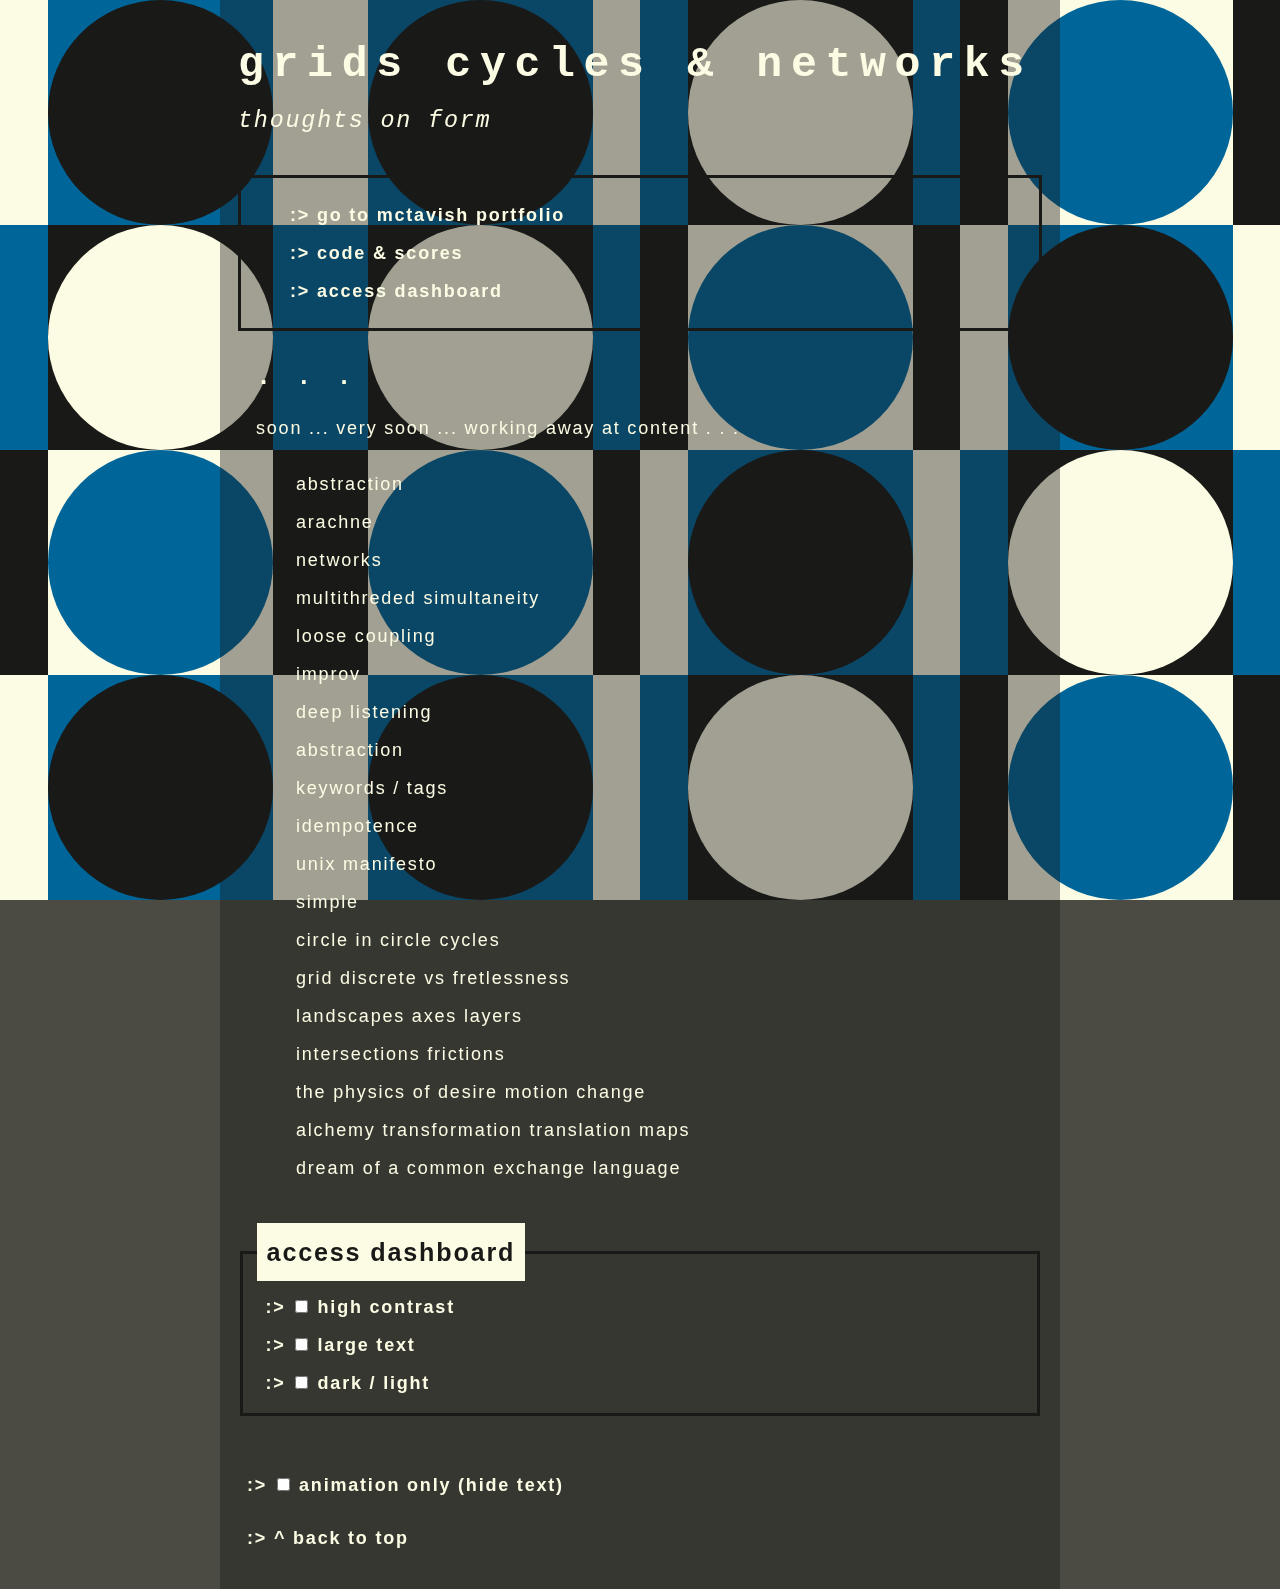
<file: index.html>
<!DOCTYPE html>
<html lang="en">
<head>
	<title>grids cycles networks</title>
	<meta charset="utf-8"/>
	<meta name="viewport" content="width=device-width, initial-scale=1"/>
	<meta name="description" content="mctavish ::: grids cycles networks" />
	<meta name="keywords" content="mctavish net.art grids grid forms form structure scores network cycle generative algorithmic code electronic literature" />
	<meta name="author" content="kathy mctavish">
	<link rel="apple-touch-icon" sizes="180x180" href="/apple-touch-icon.png">
	<link rel="icon" type="image/png" sizes="32x32" href="/favicon-32x32.png">
	<link rel="icon" type="image/png" sizes="16x16" href="/favicon-16x16.png">
	<link rel="manifest" href="/manifest.json">
	<script type="application/ld+json">
		{
			"@context": "http://schema.org",
			"@type": "WebPage",
			"name": "grids cycles networks ::: home",
			"breadcrumb": "grids cycles networks",
          		"url": "http://www.gridcycles.work/index.html",
			"description": "notes on form",
			"datePublished": "2021-03-01",
          		"image": "https://www.mctavish.io/apple-touch-icon.png",
			"author": "https://mctavish.io",
			"license": "http://creativecommons.org/licenses/by-nc-sa/3.0/us/deed.en_US"
		}
	</script>
	<link rel="stylesheet" href="/css/gridcycles.css"/>
	<style>
		.grid_absolute_4x4_rect > div.griditem:nth-child(3n) {
			background-color: var(--warmblack);
		}
		.grid_absolute_4x4_rect > div.griditem:nth-child(3n+1) {
			background-color: var(--warmwhite);
		}
		.grid_absolute_4x4_rect  > div.griditem:nth-child(3n+2) {
			background-color: var(--blue);
		}
		.grid_absolute_4x4_circle > div.griditem:nth-child(3n+1) {
			background-color: var(--warmblack);
		}
		.grid_absolute_4x4_circle > div.griditem:nth-child(3n+2) {
			background-color: var(--warmwhite);
		}
		.grid_absolute_4x4_circle  > div.griditem:nth-child(3n) {
			background-color: var(--blue);
		}
		.grid_absolute_4x4_square > div.griditem:nth-child(3n+2) {
			background-color: var(--warmblack);
		}
		.grid_absolute_4x4_square > div.griditem:nth-child(3n) {
			background-color: var(--warmwhite);
		}
		.grid_absolute_4x4_square  > div.griditem:nth-child(3n+1) {
			background-color: var(--blue);
		}
		
		.tcontainer {
			width:100%;
			overflow: hidden;
		}
		.tickerwrap {
			width:100%;
			padding-left:100%;
			/*background-color: var(--warmgray);*/
		}
		@keyframes tickerleft {
			0% { transform: translate3d(0,0,0); }
			100% { transform: translate3d(-200%,0,0); }
		}
		@keyframes tickerright {
			0% { transform: translate3d(0,0,0); }
			100% { transform: translate3d(200%,0,0); }
		}
		.tickermove {
			display: inline-block;
			white-space: nowrap;
			padding-right:100%;
			animation-iteration-count: infinite;
			animation-timing-function: linear;
			animation-name: tickerleft;
			animation-duration: 10s;
			animation-direction: alternate;
			color: var(--warmwhite);
		}
		.tickermove:hover {
			animation-play-state: paused;
		}
		.tickermove:nth-child(4n+1) {
			animation-delay: 4s;
			color: var(--blue);
		}
		.tickermove:nth-child(4n+2) {
			animation-delay: 8s;
			color: var(--warmwhite);
		}
		.tickermove:nth-child(4n+3) {
			animation-delay: 12s;
			color: var(--blue);
		}
		.tickeritem {
			display: inline-block;
			font-size: 40vh;
			padding: 0 2rem;
		}
		body {
			transition: background-color 800ms linear;
		}
	</style>
	
</head>
<body id="top" >

<div id="divframe" aria-hidden="true">
<div id="canvas0" class="grid_absolute_4x4_rect" aria-hidden="true">
	<div id="l0r0c0" class="griditem"></div><div id="l0r0c1" class="griditem"></div><div id="l0r0c2" class="griditem"></div><div id="l0r0c3" class="griditem"></div>
	<div id="l0r1c0" class="griditem"></div><div id="l0r1c1" class="griditem"></div><div id="l0r1c2" class="griditem"></div><div id="l0r1c3" class="griditem"></div>
	<div id="l0r2c0" class="griditem"></div><div id="l0r2c1" class="griditem"></div><div id="l0r2c2" class="griditem"></div><div id="l0r2c3" class="griditem"></div>
	<div id="l0r3c0" class="griditem"></div><div id="l0r3c1" class="griditem"></div><div id="l0r3c2" class="griditem"></div><div id="l0r3c3" class="griditem"></div>
</div>
<div id="canvas1" class="grid_absolute_4x4_square" aria-hidden="true">
	<div id="l1r0c0" class="griditem"></div><div id="l1r0c1" class="griditem"></div><div id="l1r0c2" class="griditem"></div><div id="l1r0c3" class="griditem"></div>
	<div id="l1r1c0" class="griditem"></div><div id="l1r1c1" class="griditem"></div><div id="l1r1c2" class="griditem"></div><div id="l1r1c3" class="griditem"></div>
	<div id="l1r2c0" class="griditem"></div><div id="l1r2c1" class="griditem"></div><div id="l1r2c2" class="griditem"></div><div id="l1r2c3" class="griditem"></div>
	<div id="l1r3c0" class="griditem"></div><div id="l1r3c1" class="griditem"></div><div id="l1r3c2" class="griditem"></div><div id="l1r3c3" class="griditem"></div>
</div>
<div id="canvas2" class="grid_absolute_4x4_circle" aria-hidden="true">
	<div id="l1r0c0" class="griditem"></div><div id="l1r0c1" class="griditem"></div><div id="l1r0c2" class="griditem"></div><div id="l1r0c3" class="griditem"></div>
	<div id="l1r1c0" class="griditem"></div><div id="l1r1c1" class="griditem"></div><div id="l1r1c2" class="griditem"></div><div id="l1r1c3" class="griditem"></div>
	<div id="l1r2c0" class="griditem"></div><div id="l1r2c1" class="griditem"></div><div id="l1r2c2" class="griditem"></div><div id="l1r2c3" class="griditem"></div>
	<div id="l1r3c0" class="griditem"></div><div id="l1r3c1" class="griditem"></div><div id="l1r3c2" class="griditem"></div><div id="l1r3c3" class="griditem"></div>
</div>
</div> <!-- end div frame -->

<div id="subtextframe" aria-hidden="true">
	<div class="tcontainer">
		<div class="tickermove">
			<div class="tickerwrap">
				<div class="tickeritem">_.._._+ . < +=_.._._+ . < +=_.._._+ . < +=: :  . < > '",". . . . . .& | { . . ::: x</div>
			</div>
		</div>
		<div class="tickermove">
			<div class="tickerwrap">
				<div class="tickeritem">_.._._+ . < +=_.._._+ . < +=_.._._+ . < +=: :  . < > '",". . . . . .& | { . . ::: x</div>
			</div>
		</div>
		<div class="tickermove">
			<div class="tickerwrap">
				<div class="tickeritem">_.._._+ . < +=_.._._+ . < +=_.._._+ . < +=: :  . < > '",". . . . . .& | { . . ::: x</div>
			</div>
		</div>
		<div class="tickermove">
			<div class="tickerwrap">
				<div class="tickeritem">_.._._+ . < +=_.._._+ . < +=_.._._+ . < +=: :  . < > '",". . . . . .& | { . . ::: x</div>
			</div>
		</div>
	</div>
</div> <!-- end of subtext frame -->

<div id="contentframe" aria-hidden="true">

<main id="main">
<header>
	<h1>grids cycles & networks</h1>
	<h2>thoughts on form</h2>
</header>
<nav>
	<ul class="stanza">
		<!-- <li><a href="#maincontent" id="skiptomaincontent">skip to main content</a></li> -->
		<li><a href="https://mctavish.io/index.html" id="homelink">go to mctavish portfolio</a></li>
		<li><a href="codescores.html">code & scores</a></li>
		<li><a href="#dashboard" id="gotodashboard">access dashboard</a></li>
	</ul>
</nav>

<div class="screenreader-text">
	<p>Your feedback is always welcome.</p>
</div>

<article id="maincontent">
	<header>
		<h1>. . .</h1>
	</header>
	<p>soon ... very soon  ... working away at content . . .</p>
	<ul class="stanza">
		<li>abstraction</li>
		<li>arachne</li>
		<li>networks</li>
		<li>multithreded simultaneity</li>
		<li>loose coupling</li>
		<li>improv</li>
		<li>deep listening </li>
		<li>abstraction</li>
		<li>keywords / tags</li>
		<li>idempotence</li>
		<li>unix manifesto</li>
		<li>simple</li>
		<li>circle in circle cycles</li>
		<li>grid discrete vs fretlessness</li>
		<li>landscapes axes layers</li>
		<li>intersections frictions</li>
		<li>the physics of desire motion change </li>
		<li>alchemy transformation translation maps</li>
		<li>dream of a common exchange language</li>
	</ul>
</article>


<fieldset id="dashboard">
<legend>access dashboard</legend>
<!-- <label for="sound"><input id="sound" type="checkbox"> play sound</label> -->
<label for="highcontrast"><input id="highcontrast" type="checkbox"> high contrast</label>
<label for="largetext"><input id="largetext" type="checkbox"> large text</label>
<label for="darklight"><input id="darklight" type="checkbox"> dark / light</label>
</fieldset>

</main>
<footer>
<p id="animationcontrols" style="min-width:100%">
<label for="animationonly"><input id="animationonly" type="checkbox"> animation only (hide text)</label>
</p>
<p><a href="#top" class="corelink">^ back to top</a></p>
</footer>

</div> <!-- end contentframe -->

</body>
<!--<script src="/code/gridcycles.js"></script>-->
<script>
//let z = getz();
let z = {
	tools: {
		randominteger: (min, max) => {
			return Math.floor( min + Math.random()*(max-min));
		}
	}
};
//draw
let err = ( () => {

	let width = window.innerWidth, height = window.innerHeight;
	let max = Math.max(width, height), min = Math.min(width, height);
	let dx = width/4, dy = height/4;

	window.addEventListener("resize", e => {
		width = window.innerWidth; height = window.innerHeight;
		max = Math.max(width, height), min = Math.min(width, height);
		console.log("window.innerWidth = " + window.innerWidth);

		let dx = width/4, dy = height/4;
		
	});

	let count = 0;
	
	document.querySelector("#canvas0").querySelectorAll(".griditem").forEach( (el,j) => {
		window.setInterval(() => { 
			++count; 
			let scaleX = " scaleX("+((count+1)%20)/8+")";
			let scaleY = " scaleY("+(21-count%20)/8+")";
			el.style.transform = scaleX + scaleY;
		}, j*100+3000);
	});

	document.querySelector("#canvas1").querySelectorAll(".griditem").forEach( (el,j) => {
		window.setInterval(() => { 
			++count; 
			let scaleX = " scaleX("+((count+1)%20)/10+")";
			let scaleY = " scaleY("+(21-count%20)/10+")";
			el.style.transform = scaleX + scaleY;
		}, j*100+1000);
	});
	document.querySelector("#canvas2").querySelectorAll(".griditem").forEach( (el,j) => {
		window.setInterval(() => { 
			++count; 
			let scale = " scale("+( (count+1)%20)/20+")";
			el.style.transform =  scale;   
		}, j*100+2000);
	});

 	( () => {
		const body = document.querySelector("body");
		let colors = [["warmblack",4], ["warmwhite",4], ["blue",2], ["warmgray",1]].reduce( (acc, color, j) => {
			Array.prototype.push.apply(acc,[...Array(color[1]).keys()].reduce( (acc2,k) => { acc2.push(color[0]); return acc2 },[]) );
			return acc;
		}, []);
		window.setInterval(() => { 
			let color = colors[z.tools.randominteger(0,colors.length)];
			z.tools.logmsg("color = " + color);
			body.style.backgroundColor = "var(--"+color+")";
		}, 8000);
	})();


})();

</script>
</html>
</file>
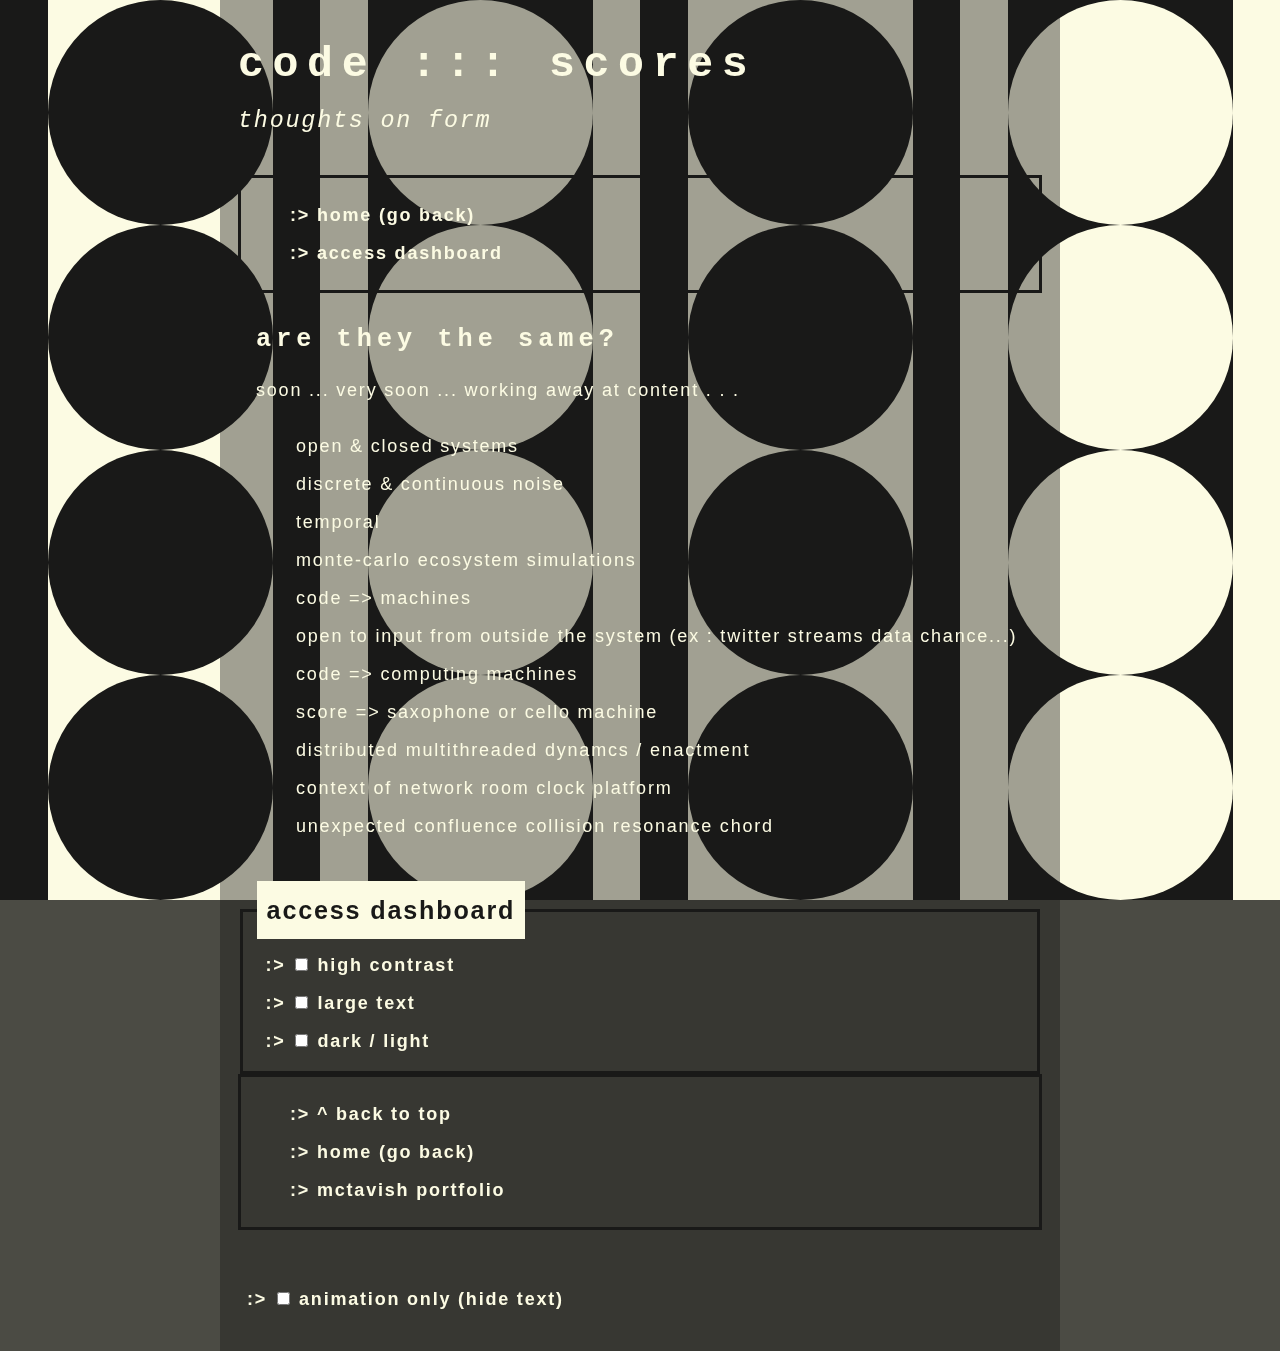
<file: codescores.html>
<!DOCTYPE html>
<html lang="en">
<head>
	<title>code scores</title>
	<meta charset="utf-8"/>
	<meta name="viewport" content="width=device-width, initial-scale=1"/>
	<meta name="description" content="mctavish ::: grids cycles networks ::: code scores" />
	<meta name="keywords" content="mctavish net.art forms scores grids grid network cycle generative algorithmic code electronic literature" />
	<meta name="author" content="kathy mctavish">
	<link rel="apple-touch-icon" sizes="180x180" href="/apple-touch-icon.png">
	<link rel="icon" type="image/png" sizes="32x32" href="/favicon-32x32.png">
	<link rel="icon" type="image/png" sizes="16x16" href="/favicon-16x16.png">
	<link rel="manifest" href="/manifest.json">
	<script type="application/ld+json">
		{
			"@context": "http://schema.org",
			"@type": "WebPage",
			"name": "grids cycles networks ::: code scores",
			"breadcrumb": "grids cycles networks",
          		"url": "http://www.gridcycles.work/codescores.html",
			"description": "code scores ::: thoughts on form",
			"datePublished": "2021-03-01",
          		"image": "https://www.mctavish.io/apple-touch-icon.png",
			"author": "https://mctavish.io",
			"license": "http://creativecommons.org/licenses/by-nc-sa/3.0/us/deed.en_US"
		}
	</script>
	<link rel="stylesheet" href="/css/gridcycles.css"/>
	<style>
		.grid_absolute_4x4_rect > div.griditem:nth-child(2n) {
			background-color: var(--warmblack);
		}
		.grid_absolute_4x4_rect > div.griditem:nth-child(2n+1) {
			background-color: var(--warmwhite);
		}
		.grid_absolute_4x4_circle > div.griditem:nth-child(2n) {
			background-color: var(--warmblack);
		}
		.grid_absolute_4x4_circle > div.griditem:nth-child(2n+1) {
			background-color: var(--warmwhite);
		}
		.grid_absolute_4x4_square > div.griditem:nth-child(2n) {
			background-color: var(--warmwhite);
		}
		.grid_absolute_4x4_square  > div.griditem:nth-child(2n+1) {
			background-color: var(--warmblack);
		}
		#wordframe > div.shape {
			font-family: var(--monospace_zerodot);
			font-size: 40vmin;
			transition: color 1s, opacity 2s, transform 1s;
			color: var(--red);
			opacity:0;
		}
		.tcontainer {
			width:100%;
			overflow: hidden;
		}
		.tickerwrap {
			width:100%;
			padding-left:100%;
			/*background-color: var(--warmgray);*/
		}
		@keyframes tickerleft {
			0% { transform: translate3d(0,0,0); }
			100% { transform: translate3d(-600%,0,0); }
		}
		@keyframes tickerright {
			0% { transform: translate3d(0,0,0); }
			100% { transform: translate3d(600%,0,0); }
		}
		.tickermove {
			display: inline-block;
			white-space: nowrap;
			padding-right:100%;
			animation-iteration-count: infinite;
			animation-timing-function: linear;
			animation-name: tickerleft;
			animation-duration: 20s;
			animation-direction: alternate;
			color: var(--warmwhite);
		}
		.tickermove:hover {
			animation-play-state: paused;
		}
		.tickermove:nth-child(4n+1) {
			animation-delay: 5s;
			color: var(--warmblack);
		}
		.tickermove:nth-child(4n+2) {
			animation-delay: 11s;
			color: var(--warmwhite);
		}
		.tickermove:nth-child(4n+3) {
			animation-delay: 14s;
			color: var(--red);
		}
		.tickeritem {
			display: inline-block;
			font-size: 40vh;
			padding: 0 2rem;
		}
		body {
			transition: background-color 800ms linear;
		}
	</style>
	
</head>
<body id="top" >
<div id="divframe" aria-hidden="true">
<div id="canvas0" class="grid_absolute_4x4_rect" aria-hidden="true">
	<div id="l0r0c0" class="griditem"></div><div id="l0r0c1" class="griditem"></div><div id="l0r0c2" class="griditem"></div><div id="l0r0c3" class="griditem"></div>
	<div id="l0r1c0" class="griditem"></div><div id="l0r1c1" class="griditem"></div><div id="l0r1c2" class="griditem"></div><div id="l0r1c3" class="griditem"></div>
	<div id="l0r2c0" class="griditem"></div><div id="l0r2c1" class="griditem"></div><div id="l0r2c2" class="griditem"></div><div id="l0r2c3" class="griditem"></div>
	<div id="l0r3c0" class="griditem"></div><div id="l0r3c1" class="griditem"></div><div id="l0r3c2" class="griditem"></div><div id="l0r3c3" class="griditem"></div>
</div>
<div id="canvas1" class="grid_absolute_4x4_square" aria-hidden="true">
	<div id="l1r0c0" class="griditem"></div><div id="l1r0c1" class="griditem"></div><div id="l1r0c2" class="griditem"></div><div id="l1r0c3" class="griditem"></div>
	<div id="l1r1c0" class="griditem"></div><div id="l1r1c1" class="griditem"></div><div id="l1r1c2" class="griditem"></div><div id="l1r1c3" class="griditem"></div>
	<div id="l1r2c0" class="griditem"></div><div id="l1r2c1" class="griditem"></div><div id="l1r2c2" class="griditem"></div><div id="l1r2c3" class="griditem"></div>
	<div id="l1r3c0" class="griditem"></div><div id="l1r3c1" class="griditem"></div><div id="l1r3c2" class="griditem"></div><div id="l1r3c3" class="griditem"></div>
</div>
<div id="canvas2" class="grid_absolute_4x4_circle" aria-hidden="true">
	<div id="l1r0c0" class="griditem"></div><div id="l1r0c1" class="griditem"></div><div id="l1r0c2" class="griditem"></div><div id="l1r0c3" class="griditem"></div>
	<div id="l1r1c0" class="griditem"></div><div id="l1r1c1" class="griditem"></div><div id="l1r1c2" class="griditem"></div><div id="l1r1c3" class="griditem"></div>
	<div id="l1r2c0" class="griditem"></div><div id="l1r2c1" class="griditem"></div><div id="l1r2c2" class="griditem"></div><div id="l1r2c3" class="griditem"></div>
	<div id="l1r3c0" class="griditem"></div><div id="l1r3c1" class="griditem"></div><div id="l1r3c2" class="griditem"></div><div id="l1r3c3" class="griditem"></div>
</div>
</div> 

<div id="subtextframe" aria-hidden="true">
	
	<div class="tcontainer">
		<div class="tickermove">
			<div class="tickerwrap">
				<div class="tickeritem">_.._._+ . < +=_.._._+ . < +=_.._._+ . < +=: :  . < > '",". . . . . .& | { . . ::: x</div>
			</div>
		</div>
		<div class="tickermove">
			<div class="tickerwrap">
				<div class="tickeritem">_.._._+ . < +=_.._._+ . < +=_.._._+ . < +=: :  . < > '",". . . . . .& | { . . ::: x</div>
			</div>
		</div>
		<div class="tickermove">
			<div class="tickerwrap">
				<div class="tickeritem">_.._._+ . < +=_.._._+ . < +=_.._._+ . < +=: :  . < > '",". . . . . .& | { . . ::: x</div>
			</div>
		</div>
		<div class="tickermove">
			<div class="tickerwrap">
				<div class="tickeritem">_.._._+ . < +=_.._._+ . < +=_.._._+ . < +=: :  . < > '",". . . . . .& | { . . ::: x</div>
			</div>
		</div>
	</div>
</div> <!-- end of subtext frame -->
<div id="wordframe" aria-hidden="true">
	<div class="shape">x</div>
</div>
<div id="contentframe" aria-hidden="true">

<main id="main">
<header>
	<h1>code ::: scores</h1>
	<h2>thoughts on form</h2>
</header>
<nav>
	<ul class="stanza">
		<!-- <li><a href="#maincontent" id="skiptomaincontent">skip to main content</a></li> -->
		<li><a href="index.html" id="homelink">home (go back)</a></li>
		<li><a href="#dashboard" id="gotodashboard">access dashboard</a></li>
	</ul>
</nav>

<div class="screenreader-text">
	<p>Your feedback is always welcome.</p>
</div>

<article id="maincontent">
	<header>
		<h1>are they the same?</h1>
	</header>
	<p>soon ... very soon  ... working away at content . . .</p>
	<ul class="stanza">
		<li>open & closed systems</li>
		<li>discrete & continuous noise</li>
		<li>temporal</li>
		<li>monte-carlo ecosystem simulations</li>
		<li>code => machines</li>
		<li>open to input from outside the system (ex : twitter streams data chance...)</li>
		<li>code => computing machines</li>
		<li>score => saxophone or cello machine</li>
		<li>distributed multithreaded dynamcs / enactment</li>
		<li>context of network room clock platform</li>
		<li>unexpected confluence collision resonance chord</li>
	</ul>
</article>


<fieldset id="dashboard">
<legend>access dashboard</legend>
<!-- <label for="sound"><input id="sound" type="checkbox"> play sound</label> -->
<label for="highcontrast"><input id="highcontrast" type="checkbox"> high contrast</label>
<label for="largetext"><input id="largetext" type="checkbox"> large text</label>
<label for="darklight"><input id="darklight" type="checkbox"> dark / light</label>
</fieldset>
<nav>
	<ul class="stanza">
		<li><a href="#top" class="corelink">^ back to top</a></li>
		<li><a href="index.html" id="homelink">home (go back)</a></li>
		<li><a href="https://mctavish.io/index.html" id="homelink">mctavish portfolio</a></li>
		
	</ul>
</nav>
</main>
<footer>
<p id="animationcontrols" style="min-width:100%">
<label for="animationonly"><input id="animationonly" type="checkbox"> animation only (hide text)</label>
</p>

</footer>

</div> <!-- end contentframe -->

</body>
<script src="/code/gridcycles.js"></script>
<script>
let z = getz();

//draw
( () => {

	let width = window.innerWidth, height = window.innerHeight;
	let max = Math.max(width, height), min = Math.min(width, height);
	let dx = width/4, dy = height/4;
	
	let textpour = document.querySelector(".shape");
	let letters = "hellow0rLd-.|".split("");
	let dt=200;
	document.querySelector("body").addEventListener("click", e => {
		if(!z.highcontrast) {
			textpour.style.opacity=1.0;
			textpour.style.left = e.clientX+"px";
			textpour.style.top = e.clientY+"px";
			// z.tools.logmsg('Transition started');
			// textpour.addEventListener('transitionend', () => {
				// z.tools.logmsg('Transition ended');
				
				letters.forEach( (l,j) => {
					window.setTimeout( () => {
						textpour.innerText=l;
					}, j*dt);
				})
				window.setTimeout( () => {
						textpour.style.opacity=0.0;
					}, (letters.length+1)*dt);
				
			// });		
		} 
	});

	window.addEventListener("resize", e => {
		width = window.innerWidth; height = window.innerHeight;
		max = Math.max(width, height), min = Math.min(width, height);
		console.log("window.innerWidth = " + window.innerWidth);

		let dx = width/4, dy = height/4;
		
	});

	let count = 0;
	
	document.querySelector("#canvas0").querySelectorAll(".griditem").forEach( (el,j) => {
		window.setInterval(() => { 
			++count; 
			let scaleX = " scaleX("+((count+1)%20)/8+")";
			let scaleY = " scaleY("+(21-count%20)/8+")";
			el.style.transform = scaleX + scaleY;
		}, j*100+3000);
	});

	document.querySelector("#canvas1").querySelectorAll(".griditem").forEach( (el,j) => {
		window.setInterval(() => { 
			++count; 
			let scaleX = " scaleX("+((count+1)%20)/10+")";
			let scaleY = " scaleY("+(21-count%20)/10+")";
			el.style.transform = scaleX + scaleY;
		}, j*100+1000);
	});
	document.querySelector("#canvas2").querySelectorAll(".griditem").forEach( (el,j) => {
		window.setInterval(() => { 
			++count; 
			let scale = " scale("+( (count+1)%20)/20+")";
			el.style.transform =  scale;   
		}, j*100+2000);
	});

 	( () => {
		const body = document.querySelector("body");
		let colors = [["warmblack",4], ["warmwhite",4], ["blue",0], ["warmgray",0]].reduce( (acc, color, j) => {
			Array.prototype.push.apply(acc,[...Array(color[1]).keys()].reduce( (acc2,k) => { acc2.push(color[0]); return acc2 },[]) );
			return acc;
		}, []);
		window.setInterval(() => { 
			let color = colors[z.tools.randominteger(0,colors.length)];
			z.tools.logmsg("color = " + color);
			body.style.backgroundColor = "var(--"+color+")";
		}, 8000);
	})();

	


})();

</script>
</html>
</file>
<file: css/gridcycles.css>
:root {
	/*colors*/
	--red: #9a0000; /*rgba(154, 0, 0, 1)*/
	--yellow: #ffcc00; /*rgba(255, 204, 0, 1)*/
	--blue: #006699; /*rgba(0, 102, 153, 1)*/
	--bluegreen: #006969; /*rgba(0, 105, 105, 1)*/
	--black: #000000;
	--warmblack: #191918; /*rgba(25, 25, 24, 1)*/
	--gray: #484848; /*rgba(72, 72, 72, 1)*/
	--lightgray: #888888; /*rgba(136, 136, 136, 1)*/
	--warmgray: #4b4b44; /*rgba(75, 75, 68, 1)*/
	--warmlightgray: #656560; /*rgba(101, 101, 96, 1)*/
	--white: #ffffff;
	--warmwhite: #fcfbe3; /*rgba(252, 251, 227, 1)*/
	--veilwarmwhite: rgba(252, 251, 227, 0.4);
	--veilwarmblack: rgba(25, 25, 24, 0.4);
	/*numbers :: set these to random numbers in code*/
	--n0: 0;
	--n1: 1;
	--n2: 2;
	--n3: 3;
	/*colors :: set these to color sets in code*/
	--color1: var(--warmblack);
	--color2: var(--warmwhite);
	/*other*/
	--zhighest: 8888;
	--zhigher: 4444;
	--zhigh: 2222;
	--z0: 0;
	--zlow: -2222;
	--zlower: -4444;
	--zlowest: -8888;
	--monospace_code: Courier, 'Andale Mono', AndaleMono, Monaco, monospace;
	--monospace: 'Lucida Console', 'Andale Mono', AndaleMono, Monaco, Courier, monospace;
	--monospace_zeroslash: Monaco, 'Andale Mono', AndaleMono, Courier, monospace;
	--monospace_zerodot: 'Andale Mono', AndaleMono, Monaco, Courier, monospace;
	--typewriter: 'American Typewriter', Didot, 'Times New Roman', serif;
	--sans: Verdana, Helvetica, Arial, Tahoma, 'Trebuchet MS', sans-serif;
	--serif: Georgia, Didot, 'Times New Roman', Times, serif;
	--cursive: 'Bradley Hand', 'Comic Sans MS', cursive, sans-serif;
	--dragons: Luminari, 'Bradley Hand', cursive, sans-serif;
	--oldbook: 'Palatino Linotype', 'Book Antiqua', Palatino, 'American Typewriter', 'Times New Roman', serif;
	/*function*/
	--daycolor: var(--warmblack);
	--daybg: var(--warmwhite);
	--dayveilbg: var(--veilwarmwhite);
	--nightcolor: var(--warmwhite);
	--nightbg: var(--warmblack);
	--nightveilbg: var(--veilwarmblack);
	--corecolor: var(--nightcolor);
	--corebg: var(--nightbg);
	--coreveilbg: var(--nightveilbg);
	--highlightcolor1: var(--yellow);
	--highlightcolor2: var(--red);
	--highlightcolor3: var(--blue);

	--actiontextdecoration: none;
	--actionhovertextdecoration: underline solid 2px var(--highlightcolor1);
	--actionborderleft: 2px var(--highlightcolor1) solid;
	--actionborderright: 2px var(--highlightcolor1) solid;
	--actionhoverborderleft: 2px var(--highlightcolor1) solid;
	--actionhoverborderright: 2px var(--highlightcolor2) solid;
	--actionhoveroutline: solid 4px var(--warmgray);
	--actionhoveroutlineoffset: .5em;

	--narratorfont: var(--sans);
	--zerofont: var(--monospace_zeroslash);
  	--riderfont: var(--monospace_zerodot);
  	--archivefont: var(--monospace_code);
  	--scribefont: var(--typewriter);
  	--nrows: 4; --ncols: 4;
	--corefont: var(--sans);
  	--corefontsize: 18px;
  	--corefontweight: 500;
  	--corefontweightbold: 600;
  	--corelineheight: 38px;
}

/* browser fonts ::: https://blog.hubspot.com/website/web-safe-html-css-fonts */
html {
	font-family: var(--corefont);
	font-weight: var(--corefontweight);
	font-size: var(--corefontsize);
	line-height: var(--corelineheight);
	letter-spacing: 0.1em;
	margin: 0;padding: 0;border: 0;
	vertical-align: baseline;
	min-width:100%;
	min-height:100%;
}
@media only screen and (max-width: 900px) {
	html {
		font-size: 16px;
	}
}
@media only screen and (max-width: 480px) {
	html {
		font-size: 14px;
		line-height: 19px;
		letter-spacing: 0.12em;
	}
}

.underline {
	text-decoration: underline;
}
i, .italic { font-style: italic; }
small, .small { font-size: 0.8em; }
em, .bold { font-weight: var(--corefontweightbold); }
.zhighest {
	z-index: 8888;
	z-index: var(--zhighest);
}
.zhigher {
	z-index: 4444;
	z-index: var(--zhigher);
}
.zhigh {
	z-index: 2222;
	z-index: var(--zhigh);
}
.z0 {
	z-index: 0;
	z-index: var(--z0);
}
.zlow {
	z-index: -2222;
	z-index: var(--zlow);
}
.zlower {
	z-index: -4444;
	z-index: var(--zlower);
}
.zlowest {
	z-index: -8888;
	z-index: var(--zlowest);
}
.tickertape__zerodot {
	font-family: var(--monospace_zerodot);
	position: absolute;
	top: 0; left: 0;
	vertical-align: top;
	transform-origin: 50% 50% 0;
}
body { 
	margin: 0; padding: 0; border: 0;
	padding: 0px 0px;
	background-color: var(--warmgray);
	/*background-color: var(--corebg);*/
  	color: var(--corecolor);
	top:0; left:0;
	width:100%; height: 100%;
	min-width:100%;
	min-height:100%;
	text-align:left;
	letter-spacing: 0.1em;
}
#hidetext {
	position: fixed;
	top: 0; left: 0;
	font-size: 3em;
	padding-left:10px;
	padding-left:1rem;
	opacity:0.6;
	color: var(--warmwhite);
	z-index: var(--zhighest);
}
body.frame {
	position: fixed;
	top: 0; left: 0;
	vertical-align: top; text-align: left;
	margin: 0;
	width: 100%; height: 100%;
	min-width: 100%; max-width: 100%;
	min-height: 100%; max-height: 100%;
	padding: 0% 0% 0% 0%;
	overflow: auto;
	background-color: transparent;
	perspective: 50px;
	transform-origin: 50% 50% 0;
}
div.absolute, div.shape {
	position: absolute;
	top: 0; left: 0;
	/*vertical-align: top;*/
	transform: translateZ(0,0,0);
	perspective: 50px;
	transform-origin: 50% 50% 0;
}
div.hovershape {
	min-width: 20vmin;
	min-height: 20vmin;
	transition: color 3s, opacity 2s, transform 2s;
}
div.hovershape.circle {
	border-radius: 10vmin;
}

.frame, #svgframe, #divframe, #wordframe, #subtextframe {
	position: fixed;
	top: 0; left: 0;
	vertical-align: top; text-align: left;
	margin: 0;
	width: 100%; height: 100%;
	min-width: 100%; max-width: 100%;
	min-height: 100%; max-height: 100%;
	padding: 0% 0% 0% 0%;
	overflow: hidden;
	background-color: transparent;
	perspective: 50px;
	transform-origin: 50% 50% 0;
}
#svgframe {
	z-index: var(--zlowest);
}
#divframe {
	z-index: var(--zlow);
}
#wordframe {
	z-index: var(--z0);
}
#subtextframe {
	z-index: var(--zhigh);
}
#contentframe {
	z-index: var(--zhighest);
}
.hovershape {
	z-index: var(--zhigh);
}
#contentframe {
	position: absolute;
	vertical-align: top;
	min-height: 80%;
	width: 80%;
	max-width: 840px; 
	left: 50%; top: 0%;
	perspective: 50px;
	transform: translate(-50%, 0%);
	transition: opacity 1s ease-in-out;
	background-color: var(--coreveilbg);
}
#contentframe {
	display: flex;
	flex-wrap: wrap;
	flex-direction: row;
	justify-content: flex-start;
	justify-content: center;
	align-items: baseline; /* flex-start */
	align-content: space-around;
}
main {
	position: relative;
	width:100%;
	padding: 1em;
	transition: opacity 1s ease-in-out;
	border: 0px;
}
footer {
	position: relative;
	width:100%;
	padding: 1em;
	transition: opacity 1s ease-in-out;
	border: 0px;
}
#contentframe.highcontrast {
	background-color: var(--corebg);
}
#contentframe.hidebg {
	background-color: transparent;
}
#contentframe.largetext {
	font-size: 1.4rem;
}

.gallery {
	min-width: 95%;
	display: flex;
	flex-wrap: wrap;
	flex-direction: row;
	justify-content: flex-start;
	justify-content: center;
	align-items: baseline; /* flex-start */
	align-content: space-around;
}
.gallery > img {
	max-width: 400px;
	max-width: 32%;
	min-width: 300px;
}
.screenreader-text {
	position: absolute;
	left: -999px;
	width: 1px;
	height: 1px;
	top: auto;
}
/*.screenreader-text:focus {
	color: var(--warmwhite);
	display: inline-block;
	height: auto;
	width: auto;
	position: static;
	margin: auto;
}*/
form {
  width: 600px;
  margin: 0 auto;
}
div {
  margin-bottom: 10px;
}

article {
	padding: 1em;
}
.optimize {
	-webkit-transform: translate3d(0, 0, 0);
	transform: translate3d(0, 0, 0);
	-webkit-transform: scale3d(1,1,1);
	transform: scale3d(1,1,1);	
}

body main > header {
	margin-bottom: 2em;
}
h1 {
	margin: 0px;
	margin-top: .4em;
	margin-bottom: .2em;
	/*padding-left: 1em;
	padding-right: 1em;*/
	/*font-weight: bold;*/
	/*font-weight: normal;*/
	font-weight: var(--corefontweightbold);
	font-size: 1.4em;
	line-height: 1.4em;
	letter-spacing: .2em;
	font-family: var(--monospace_zeroslash);
}
body main > header > h1 {
	font-size: 2.4em;
}
h2 {
	margin: 0px;
	margin-bottom: .4em;
	font-family: var(--monospace_zeroslash);
	font-weight: var(--corefontweight);
	font-style: italic;
	font-size: 1.2em;
	line-height: 1.2em;
}
body main > header > h2 {
	font-size: 1.3em;
	line-height: 1.5em;
	font-style: italic;
}
h3 {
	font-weight: var(--corefontweight);
	margin: 0px;
	margin-bottom: 0.8em;
	font-size: 1em;
	line-height: 1.1em;
}
body main > header > h3 {
	font-size: 2em;
	line-height: 1.2em;
}
h5 {
	margin: 0px;
	margin-top: 1em;
	margin-bottom: 0.6em;
	font-size: 1.2em;
	line-height: 1em;
	font-weight: var(--corefontweightbold);
	font-family: Monaco, 'Andale Mono', AndaleMono, Courier, monospace;
	font-family: var(--monospace_zeroslash);
}
hr {
	color: var(--corecolor);
}
.flexcontainer {
	display: flex; /*or inline-flex*/
	flex-direction: row; /* || column || row-reverse || column-reverse; */
	flex-wrap: nowrap; /* wrap || wrap-reverse; */
	justify-content: flex-start; /* || flex-end || center || space-between || space-around */
	align-items: flex-start; /* || flex-end || center || stretch || baseline */
}
.flexitem {
	order: 0; /* or 1, 2, 3 ....*/
	flex-grow: 0; /* or 1, 2, 3 ... to let it grow to fit box ::: there is also a flex-shrink */
	flex-basis: auto; /* or a value 150px; */
	align-self:  auto; /* || flex-start || flex-end || center || baseline || stretch */
}
ul.circle, ol.circle, dl.circle {
	margin-left:1rem;
	list-style: circle;
	list-style-position: inside;
}
ul.circle li, ol.circle li, dl.circle dt { 
	display: list-item;
	padding-bottom: .6em;
	list-style: circle;
	list-style-position: outside;
}
ul.stanza {
	list-style: none;
	margin-bottom: 1em;
	/*font-weight: bold;*/
}
*.countsuffix, *.countprefix {
	counter-reset: countitem;
}
*.countprefix  *.countitem::before {
    counter-increment: countitem;
    content: " # " counter(countitem) " ";
}
*.countsuffix  *.countitem::after {
    counter-increment: countitem;
    content: " # " counter(countitem);
}
*[data-role="rider"]  li {
	font-family: Verdana, Helvetica, Arial, Tahoma, 'Trebuchet MS', sans-serif;
	font-family: var(--sans);
	font-family: 'Andale Mono', AndaleMono, Monaco, Courier, monospace;
	font-family: var(--monospace_zerodot);
}
ul[data-role="archive"] > li {
	font-family: 'American Typewriter', Didot, 'Times New Roman', serif;
	font-family: var(--typewriter);
	font-family: Courier, 'Andale Mono', AndaleMono, Monaco, monospace;
	font-family: var(--monospace_code);
}
ul[data-role="narrator"] > li {
	font-family: 'Lucida Console', 'Andale Mono', AndaleMono, Monaco, Courier, monospace;
	font-family: var(--monospace);
}

main.expand ul > li {
	display: block;
	line-height: 2em;
}
main.compress ul > li {
	display: inline;
	line-height: 2em;
}

main ul.expand > li {
	display: block;
	line-height: 2em;
}
main ul.compress > li {
	display: inline;
	line-height: 2em;
}
main.portfolio {
	background-color:rgba(25, 25, 24, 0.8);
}

ol {
	list-style-position: outside;
	list-style-type: decimal;
}

p {
	margin: 0;
	margin-top: .8em;
	margin-bottom: .8em;
	/*line-height: var(--corelineheight);*/
}
div {
	line-height: var(--corelineheight);
}
pre {
	white-space: pre-wrap;
	white-space: -moz-pre-wrap;
	white-space: -o-pre-wrap;
	word-wrap: break-word;
}

div.terminalentry {
	font-family: Courier, 'Andale Mono', AndaleMono, Monaco, monospace;
	font-family: var(--monospace_code);
	white-space: pre;
	font-size: 1em;
	font-weight: var(--corefontweightbold);
	margin-bottom: 1em;
	z-index: 9999999;
	color: #000000;
	user-select: none;
}
div.rhterminalentry {
	font-family: Courier, 'Andale Mono', AndaleMono, Monaco, monospace;
	font-family: var(--monospace_code);
	white-space: pre;
	font-size: 4em;
	color: #880000;
	margin-bottom: 1em;
	user-select: none;
}
div.textalignright {
	text-align:right;
}
.center {
	text-align: center;
}

p.code, div.code {
	font-family: Courier, 'Andale Mono', AndaleMono, Monaco, monospace;
	font-family: var(--monospace_code);
	font-size: 0.8em;
	white-space: pre-wrap;
	word-wrap: break-word;
	padding-left:4em;
	padding-right:4em;
}
.drawpath {
	stroke-dasharray: 50000 50000;
	stroke-dashoffset: 50000;
	animation: dash 18s linear forwards;
}
nav {
	border-top: .2em solid var(--corebg);
	border-bottom: .2em solid var(--corebg);
	border: .2em solid var(--corebg);
}
a {
	z-index: 8888;
	z-index: var(--zhighest);
	font-weight: var(--corefontweightbold);
	text-decoration: var(--actiontextdecoration);
	padding-left: .5em;
	padding-right: .5em;
	/*border-right: 2px var(--highlightcolor1) solid;*/
	/*border-left: var(--actionborderleft);
	border-right: var(--actionborderright);*/
	color: var(--corecolor);
}
a:hover, a:focus {
	z-index: 8888;
	z-index: var(--zhighest);
	/*text-decoration: underline;*/
	color: var(--hovercolor);
	fill: var(--hovercolor);
	/*border-right: var(--actionhoverborderright);*/
	text-decoration: var(--actionhovertextdecoration);
	outline: var(--actionhoveroutline);
   outline-offset: var(--actionhoveroutlineoffset);
}
/*a::after {
	content: " <:";
	color: var(--highlightcolor2);
}*/
a::before {
	content: ":> ";
	color: var(--corecolor);
}
a:hover::before {
	content: ":> ";
	color: var(--highlightcolor1);
}
select {
	width: 80%;
	padding: 12px 20px;
	margin: 8px 0;
	box-sizing: border-box;
	font-size: 1.1em;
	font-weight: var(--corefontweightbold);
	color: #000000;
}
input[type="submit"] {
	width: 80%;
	padding: 12px 20px;
	margin: 8px 0;
	box-sizing: border-box;
	font-size: 1.1em;
	font-weight: var(--corefontweightbold);
	color: #ffffeb;
	background-color: #9a0000;
	color: var(--corecolor);
	background-color: var(--red);
}
input[type="text"] {
	width: 90%;
	padding: 12px 20px;
	margin: 8px 0;
	box-sizing: border-box;
}
div.input {
	padding: 1em;
	width: 95%;
}
input[type="radio"], input[type="checkbox"], input[type="number"] {
	margin: .8em .2em;
	padding: 1em;
	/*border: 2px solid var(--warmblack);*/
	display: inline;
	/*font-size: 1.1em;*/
}
label {
	margin-right: 1em;
	/*font-size: 1.1em;*/
	display: block;
	font-weight: var(--corefontweightbold);
	cursor: pointer;
	padding-left: .5em;
	padding-right: .5em;
	/*border-left: var(--actionborderleft);
	border-right: var(--actionborderright);*/
	text-decoration: var(--actiontextdecoration);
}
/*label::after {
	content: " <:";
	color: var(--highlightcolor2);
}*/
label::before {
	content: ":> ";
	color: var(--corecolor);
}
label:hover::before {
	color: var(--highlightcolor1);
}
label:hover {
	color: var(--hovercolor);
	fill: var(--hovercolor);
  	outline: var(--actionhoveroutline);
   	outline-offset: var(--actionhoveroutlineoffset);
   	text-decoration: var(--actionhovertextdecoration);
  	/*border-right: var(--actionhoverborderright);*/
}
fieldset {
	/*background: var(--corebg);*/
	color: var(--corecolor);
	border: .2em solid var(--corebg);
}
legend {
	padding: .4em;
	font-size: 1.4em;
	font-weight: var(--corefontweightbold);
	background: var(--corecolor);
	color: var(--corebg);
}
/*input[type="checkbox"]:checked {
	background-color: #9a0000;
}
input[type="checkbox"] {
	width:2em; height:2em;
	background-color: var(--warmgray);
	-webkit-appearance: none;
	-moz-appearance: none;
	-o-appearance: none;
	appearance: none;
	border: 2px solid #000000;
	border-radius: 4px;
	outline: none;
	transition-duration: 0.3s;
	background-color: var(--warmwhite);
	cursor: pointer;
}*/
@keyframes dash {
  to {
    stroke-dashoffset: 0;
  }
}
}
figure {
	margin-bottom: 3.0em;
	text-align:left;
	border-top: solid 2px #cccccc;
	border-bottom: solid 2px #cccccc;
	padding-top:1em;
	padding-bottom:1em;
}
figure img {
	clear:both;
	vertical-align:middle;
	max-width:100%;
	max-height:100%;
}
figure video {
	clear:both;
	max-width:100%;
	max-height:100%;
}
figure audio {
	clear:both;
	max-width:100%;
	max-height:100%;
}
figure figcaption {
	margin:top: 1em;
	font-size:.8em;
	color: #006699;
}
div.vimeowrapper16x9 {
	position: relative;
	/*max-width : 1280px;*/
	padding-bottom: 56.25%; /* 16:9 */
	padding-top: 25px;
	height: 0;
}
div.vimeowrapper16x9 iframe {
	position: absolute;
	top: 0;
	left: 0;
	width: 100%;
	height: 100%;
}
.vimeo-wrapper {
   position: fixed;
   top: 0;
   left: 0;
   width: 100%;
   height: 100%;
   z-index: -1;
   pointer-events: none;
   overflow: hidden;
}
.vimeo-wrapper iframe {
   width: 100vw;
   height: 56.25vw; /* Given a 16:9 aspect ratio, 9/16*100 = 56.25 */
   min-height: 100vh;
   min-width: 177.77vh; /* Given a 16:9 aspect ratio, 16/9*100 = 177.77 */
   position: absolute;
   top: 50%;
   left: 50%;
   transform: translate(-50%, -50%);
}	
.grid_4x4_rect {
	min-width: 100vw; min-height: 100vh;
	display: grid;
	gap: 0px 0px;
	/*grid-template-areas:
		"r0c0 r0c1 r0c2 r0c3"
		"r1c0 r1c1 r1c2 r1c3"
		"r2c0 r2c1 r2c2 r2c3"
		"r3c0 r3c1 r3c2 r3c3";*/
	grid-template-columns: 1fr 1fr 1fr 1fr;
	grid-template-rows: 1fr 1fr 1fr 1fr;
}
.grid_4x4_rect > div.griditem {
	color: var(--warmwhite);
	background-color: var(--warmblack);
	padding:0; margin: 0;
	min-width:100%, max-width: 100%;
	transition: opacity 2s, transform 2s;
}
.grid_absolute_4x4_rect > div.griditem, .grid_absolute_4x4_circle > div.griditem, .grid_absolute_4x4_square > div.griditem {
	color: var(--warmwhite);
	background-color: var(--warmblack);
	padding:0; margin: 0;
	position: absolute;
	top: 0; left: 0;
	transition: opacity 1s, transform 2s;
}
.grid_absolute_4x4_rect > div.griditem {
	width: 25vw; min-width: 25vw;
	height: 25vh; min-height: 25vh;
}
.grid_absolute_4x4_circle > div.griditem, .grid_absolute_4x4_square > div.griditem {
	min-width:25vmin; min-height:25vmin;
	max-width:25vmin; max-height:25vmin;
}
.grid_absolute_4x4_circle  > div.griditem {
	border-radius: 12.5vmin;
}
.grid_absolute_4x4_rect > div.griditem { left: 0vw; }
.grid_absolute_4x4_rect > div.griditem:nth-child(4n+1) { left: 25vw; }
.grid_absolute_4x4_rect > div.griditem:nth-child(4n+2) { left: 50vw; }
.grid_absolute_4x4_rect > div.griditem:nth-child(4n+3) { left:75vw; }
.grid_absolute_4x4_rect > div.griditem: { top: 0vh; }
.grid_absolute_4x4_rect > div.griditem:nth-child(n+5) { top: 25vh; }
.grid_absolute_4x4_rect > div.griditem:nth-child(n+9) { top: 50vh; }
.grid_absolute_4x4_rect > div.griditem:nth-child(n+13) { top:75vh; }

.grid_absolute_4x4_circle > div.griditem { left: calc(0vw + 12.5vw - 12.5vmin); }
.grid_absolute_4x4_circle > div.griditem:nth-child(4n+1) { left: calc(25vw + 12.5vw - 12.5vmin); }
.grid_absolute_4x4_circle > div.griditem:nth-child(4n+2) { left: calc(50vw + 12.5vw - 12.5vmin); }
.grid_absolute_4x4_circle > div.griditem:nth-child(4n+3) { left: calc(75vw + 12.5vw - 12.5vmin); }
.grid_absolute_4x4_circle > div.griditem { top: calc(0vh + 12.5vh - 12.5vmin); }
.grid_absolute_4x4_circle > div.griditem:nth-child(n+5) { top: calc(25vh + 12.5vh - 12.5vmin); }
.grid_absolute_4x4_circle > div.griditem:nth-child(n+9) { top: calc(50vh + 12.5vh - 12.5vmin); }
.grid_absolute_4x4_circle > div.griditem:nth-child(n+13) { top: calc(75vh + 12.5vh - 12.5vmin); }

.grid_absolute_4x4_square > div.griditem { left: calc(12.5vw - 12.5vmin); }
.grid_absolute_4x4_square > div.griditem:nth-child(4n+1) { left: calc(25vw + 12.5vw - 12.5vmin); }
.grid_absolute_4x4_square > div.griditem:nth-child(4n+2) { left: calc(50vw + 12.5vw - 12.5vmin); }
.grid_absolute_4x4_square > div.griditem:nth-child(4n+3) { left: calc(75vw + 12.5vw - 12.5vmin); }
.grid_absolute_4x4_square > div.griditem { top: calc(12.5vh - 12.5vmin); }
.grid_absolute_4x4_square > div.griditem:nth-child(n+5) { top: calc(25vh + 12.5vh - 12.5vmin); }
.grid_absolute_4x4_square > div.griditem:nth-child(n+9) { top: calc(50vh + 12.5vh - 12.5vmin); }
.grid_absolute_4x4_square > div.griditem:nth-child(n+13) { top: calc(75vh + 12.5vh - 12.5vmin); }

@media print {
	#menu, #nav, #sidebar, #sidebar-wrapper { display:none}
	#main-wrapper {width: 100%; margin: 0; float: none; }
	body { background: white; }
	body { font:normal 14px Georgia, "Times New Roman", Times, serif; line-height: 1.5em; color: #222; }
	#container { background: transparent;}
	@page { margin: 0.5cm; }
	a:link { font-weight: bold; text-decoration: underline; color: #000; }
	a:link:after { content: " (" attr(href) ") "; }
	body:after { display: block; content: "Thank you for printing our content."; margin-top: 30px; font-size: 11pt; color:#555; border-top: 1px dotted #555; }
	.noprint { display:none }
}
</file>
